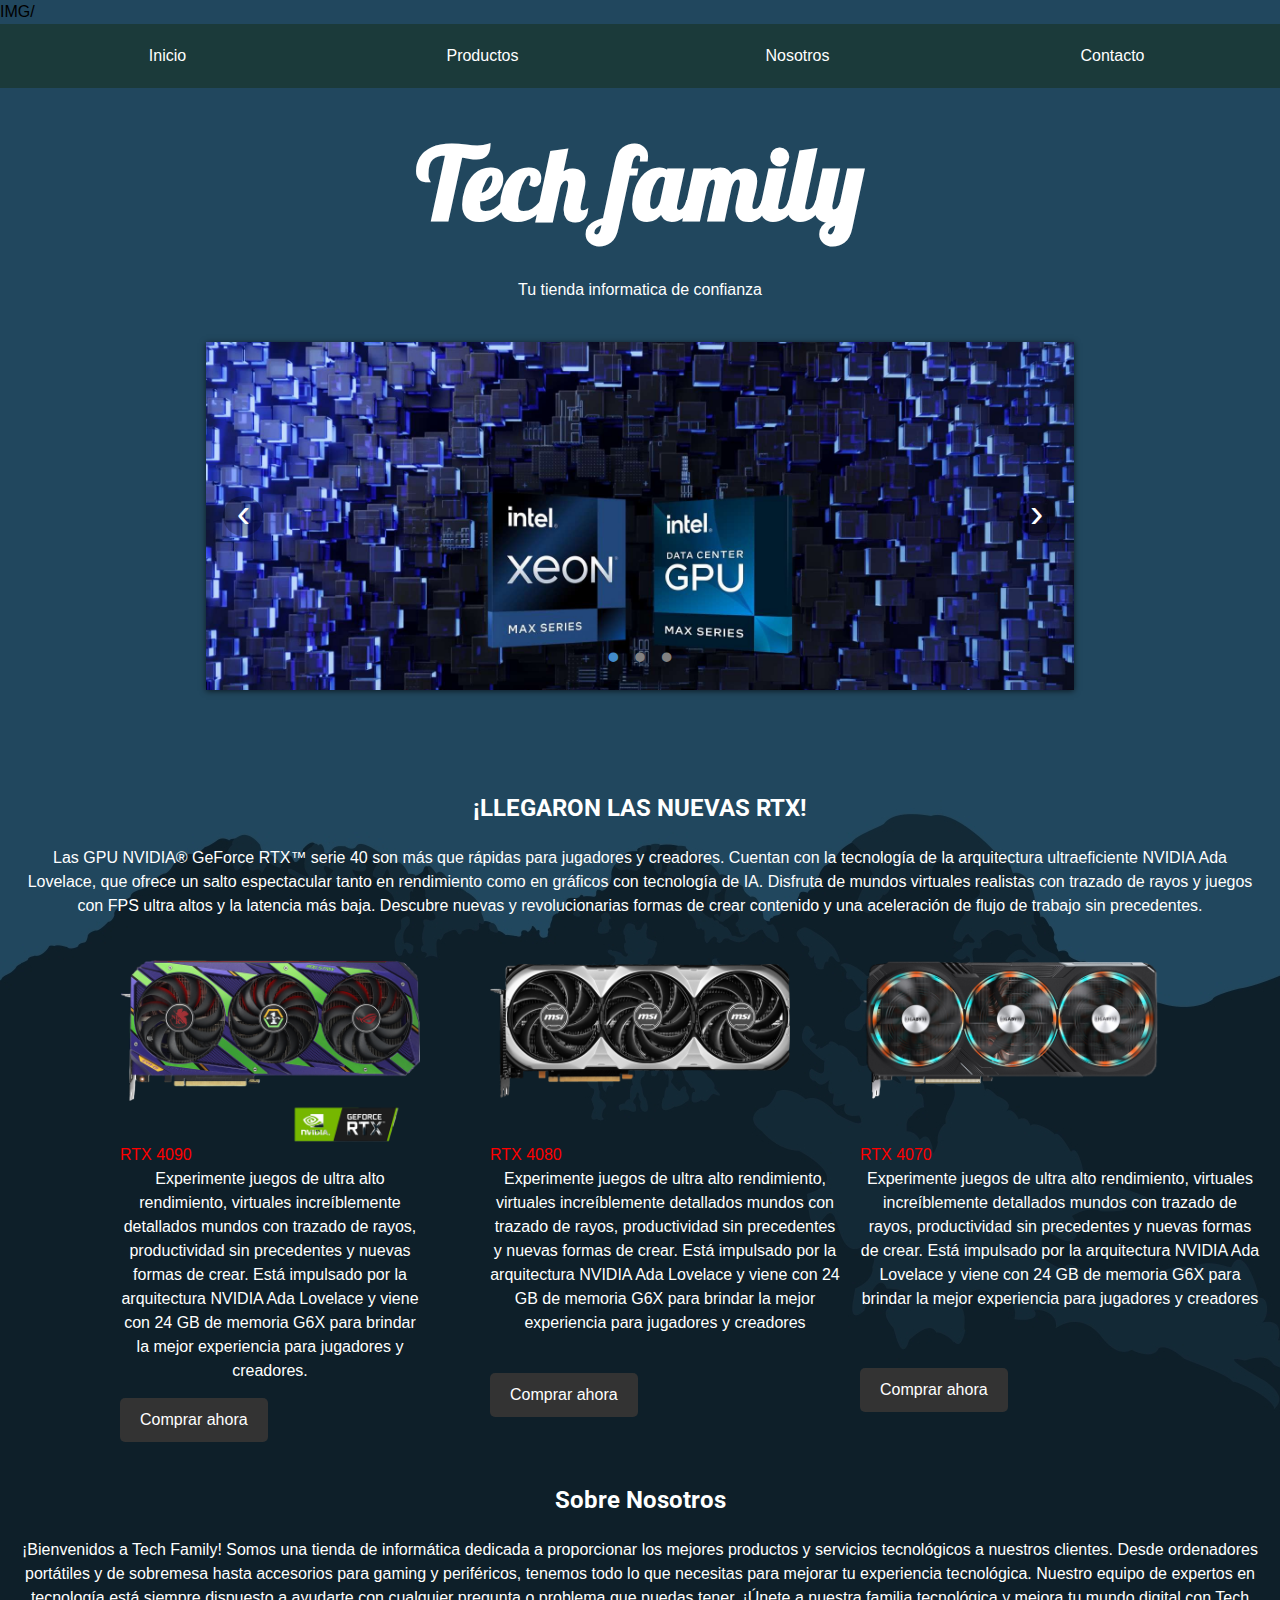
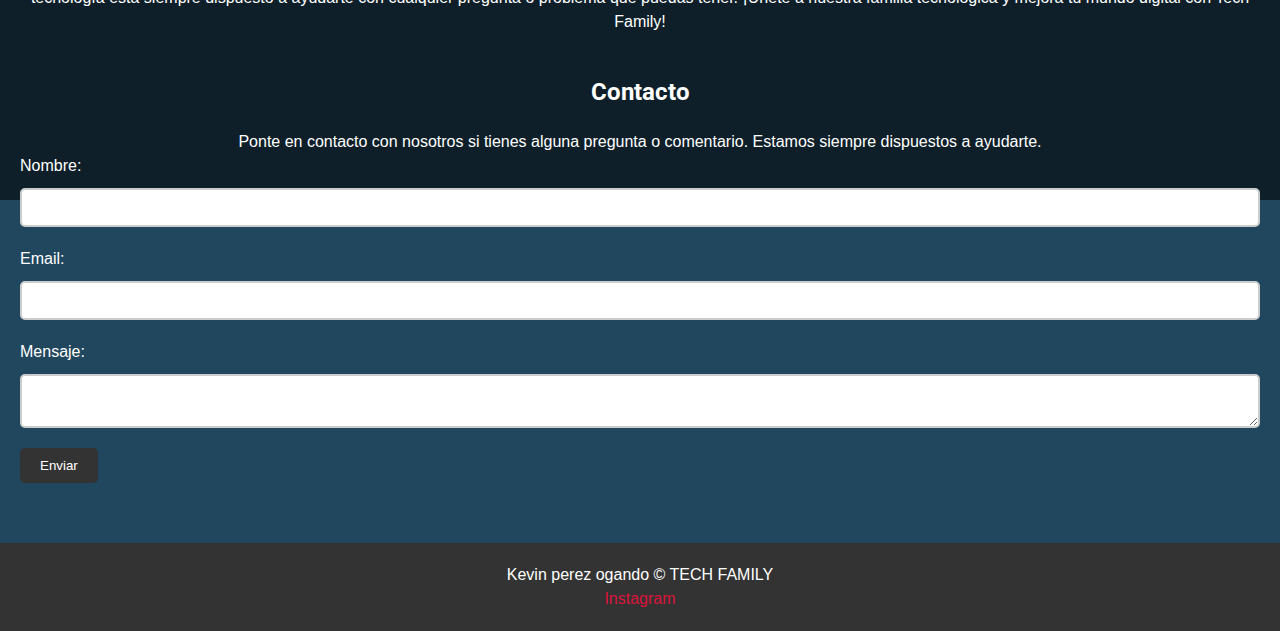
<file: index.html>
IMG/<!DOCTYPE html>
<html lang="es">
<head>
  <meta charset="UTF-8">
  <meta name="viewport" content="width=device-width, initial-scale=1.0">
  <link rel="stylesheet" href="estilo.css">
  <link rel="preconnect" href="https://fonts.googleapis.com">
<link rel="preconnect" href="https://fonts.gstatic.com" crossorigin>
<link href="https://fonts.googleapis.com/css2?family=Shrikhand&display=swap" rel="stylesheet">
<link rel="preconnect" href="https://fonts.googleapis.com">
<link rel="preconnect" href="https://fonts.gstatic.com" crossorigin>
<link href="https://fonts.googleapis.com/css2?family=Roboto&display=swap" rel="stylesheet">
<link rel="preconnect" href="https://fonts.googleapis.com">
<link rel="preconnect" href="https://fonts.gstatic.com" crossorigin>
<link href="https://fonts.googleapis.com/css2?family=Lobster&display=swap" rel="stylesheet">
  <title>kevin Perez Ogando</title>
</head>
<body>
  <header>
    <nav>
      <ul>
        <li><a href="#inicio">Inicio</a></li>
        <li><a href="#productos">Productos</a></li>
        <li><a href="#nosotros">Nosotros</a></li>
        <li><a href="#contacto">Contacto</a></li>
      </ul>
    </nav>
  </header>

  <main>
    <section id="inicio">
      <h1>Tech family</h1>
      <p>Tu tienda informatica de confianza</p>
    </section>
    <div class="slide">
        <div class="slide-inner">
            <input class="slide-open" type="radio" id="slide-1" 
                  name="slide" aria-hidden="true" hidden="" checked="checked">
            <div class="slide-item">
                <img src="IMG/carrusel1.2.jpg">
            </div>
            <input class="slide-open" type="radio" id="slide-2" 
                  name="slide" aria-hidden="true" hidden="">
            <div class="slide-item">
                <img src="IMG/carrusel2.webp">
            </div>
            <input class="slide-open" type="radio" id="slide-3" 
                  name="slide" aria-hidden="true" hidden="">
            <div class="slide-item">
                <img src="IMG/carrusel3.jpg">
            </div>
            <label for="slide-3" class="slide-control prev control-1">‹</label>
            <label for="slide-2" class="slide-control next control-1">›</label>
            <label for="slide-1" class="slide-control prev control-2">‹</label>
            <label for="slide-3" class="slide-control next control-2">›</label>
            <label for="slide-2" class="slide-control prev control-3">‹</label>
            <label for="slide-1" class="slide-control next control-3">›</label>
            <ol class="slide-indicador">
                <li>
                    <label for="slide-1" class="slide-circulo">•</label>
                </li>
                <li>
                    <label for="slide-2" class="slide-circulo">•</label>
                </li>
                <li>
                    <label for="slide-3" class="slide-circulo">•</label>
                </li>
            </ol>
        </div>
    </div>

    <section id="productos">
      <h2> ¡LLEGARON LAS NUEVAS RTX!</h2>
      <p>Las GPU NVIDIA® GeForce RTX™ serie 40 son más que rápidas para jugadores y creadores. Cuentan con la tecnología de la arquitectura ultraeficiente NVIDIA Ada Lovelace, que ofrece un salto espectacular tanto en rendimiento como en gráficos con tecnología de IA. Disfruta de mundos virtuales realistas con trazado de rayos y juegos con FPS ultra altos y la latencia más baja. Descubre nuevas y revolucionarias formas de crear contenido y una aceleración de flujo de trabajo sin precedentes.</p>
      <ul>
        <li class="producto1">
          <div>
            <img src="IMG/14-126-579-V16.png" alt="nvidia">
            <figcaption>RTX 4090</figcaption>
          </div>
          <p class="descripcion">Experimente juegos de ultra alto rendimiento, virtuales increíblemente detallados mundos con trazado de rayos, productividad sin precedentes y nuevas formas de crear. Está impulsado por la arquitectura NVIDIA Ada Lovelace y viene con 24 GB de memoria G6X para brindar la mejor experiencia para jugadores y creadores.</p>
          <div class="botoncompra1">
          <a href="compra1.html" target="_blank">Comprar ahora</a>
          </div>
        </li>
        <li class="producto2">
          <figure>
            <img src="IMG/14-137-765-01.png" alt="Producto 2">
            <figcaption>RTX 4080</figcaption>
          </figure>
          <p class="descripcion">Experimente juegos de ultra alto rendimiento, virtuales increíblemente detallados mundos con trazado de rayos, productividad sin precedentes y nuevas formas de crear. Está impulsado por la arquitectura NVIDIA Ada Lovelace y viene con 24 GB de memoria G6X para brindar la mejor experiencia para jugadores y creadores</p>
          <div class="botoncompra2">
          <a href="compra2.html" target="_blank">Comprar ahora</a>
          </div>
        </li>
        <li>
          <figure>
            <img src="IMG/14-932-561-23.png" alt="Producto 3">
            <figcaption>RTX 4070</figcaption>
          </figure>
          <p class="descripcion">Experimente juegos de ultra alto rendimiento, virtuales increíblemente detallados mundos con trazado de rayos, productividad sin precedentes y nuevas formas de crear. Está impulsado por la arquitectura NVIDIA Ada Lovelace y viene con 24 GB de memoria G6X para brindar la mejor experiencia para jugadores y creadores</p>
          <div class="botoncompra3">
          <a href="compra3.html" target="_blank">Comprar ahora</a>
          </div>
        </li>
      </ul>
    </section>

    <section id="nosotros">
      <h2>Sobre Nosotros</h2>
      <p>¡Bienvenidos a Tech Family! Somos una tienda de informática dedicada a proporcionar los mejores productos y servicios tecnológicos a nuestros clientes. Desde ordenadores portátiles y de sobremesa hasta accesorios para gaming y periféricos, tenemos todo lo que necesitas para mejorar tu experiencia tecnológica. Nuestro equipo de expertos en tecnología está siempre dispuesto a ayudarte con cualquier pregunta o problema que puedas tener. ¡Únete a nuestra familia tecnológica y mejora tu mundo digital con Tech Family!</p>
    </section>

<div class="fondo2">
    <section id="contacto">
      <h2>Contacto</h2>
      <p>Ponte en contacto con nosotros si tienes alguna pregunta o comentario. Estamos siempre dispuestos a ayudarte.</p>
      <form>
        <label for="nombre">Nombre:</label>
        <input type="text" id="nombre" name="nombre" required>

        <label for="email">Email:</label>
        <input type="email" id="email" name="email" required>

        <label for="mensaje">Mensaje:</label>
        <textarea id="mensaje" name="mensaje" required></textarea>

        <button type="submit">Enviar</button>
      </form>
    </section>
  </main>

  <footer>
    <p>Kevin perez ogando &copy; TECH FAMILY</p>
    <a href="https://www.instagram.com/" target="_blank">Instagram</a>
  </footer>
</div>
</body>
</html>
</file>
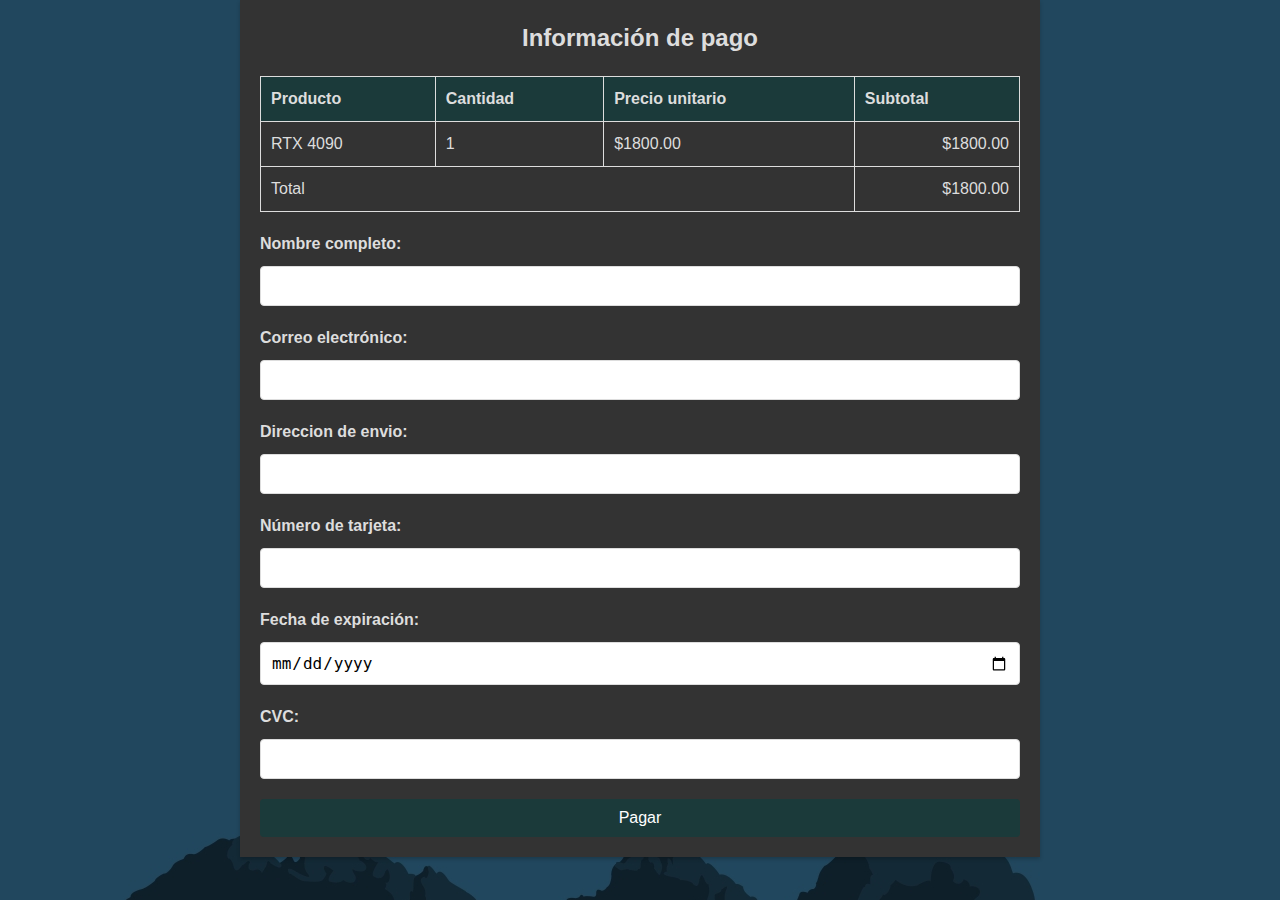
<file: compra1.html>
<!DOCTYPE html>
<html lang="en">
<head>
    <meta charset="UTF-8">
    <meta http-equiv="X-UA-Compatible" content="IE=edge">
    <meta name="viewport" content="width=device-width, initial-scale=1.0">
    <link rel="stylesheet" href="estilo.css">
    <title>Document</title>
</head>
<body>
  <div class="checkout">
    <h2>Información de pago</h2>
    <table>
      <thead>
        <tr>
          <th>Producto</th>
          <th>Cantidad</th>
          <th>Precio unitario</th>
          <th>Subtotal</th>
        </tr>
      </thead>
      <tbody>
        <tr>
          <td>RTX 4090</td>
          <td>1</td>
          <td>$1800.00</td>
          <td>$1800.00</td>
        </tr>
      </tbody>
      <tfoot>
        <tr>
          <td colspan="3">Total</td>
          <td>$1800.00</td>
        </tr>
      </tfoot>
    </table>
    <form>
      <label for="name">Nombre completo:</label>
      <input type="text" id="name" name="name" required>
      <label for="email">Correo electrónico:</label>
      <input type="email" id="email" name="email" required>
      <label for="direccion">Direccion de envio:</label>
      <input type="text" id="direccion" name="direccion" required>
      <label for="card-number">Número de tarjeta:</label>
      <input type="number" id="card-number" name="card-number" required maxlength="10">
      <label for="card-expiry">Fecha de expiración:</label>
      <input type="date" id="card-expiry" name="card-expiry" required>
      <label for="card-cvc">CVC:</label>
      <input type="number" id="card-cvc" name="card-cvc" required minlength="3" maxlength="3">
      <button type="submit">Pagar</button>
    </form>
  </div>
    
</body>
</html>
</file>
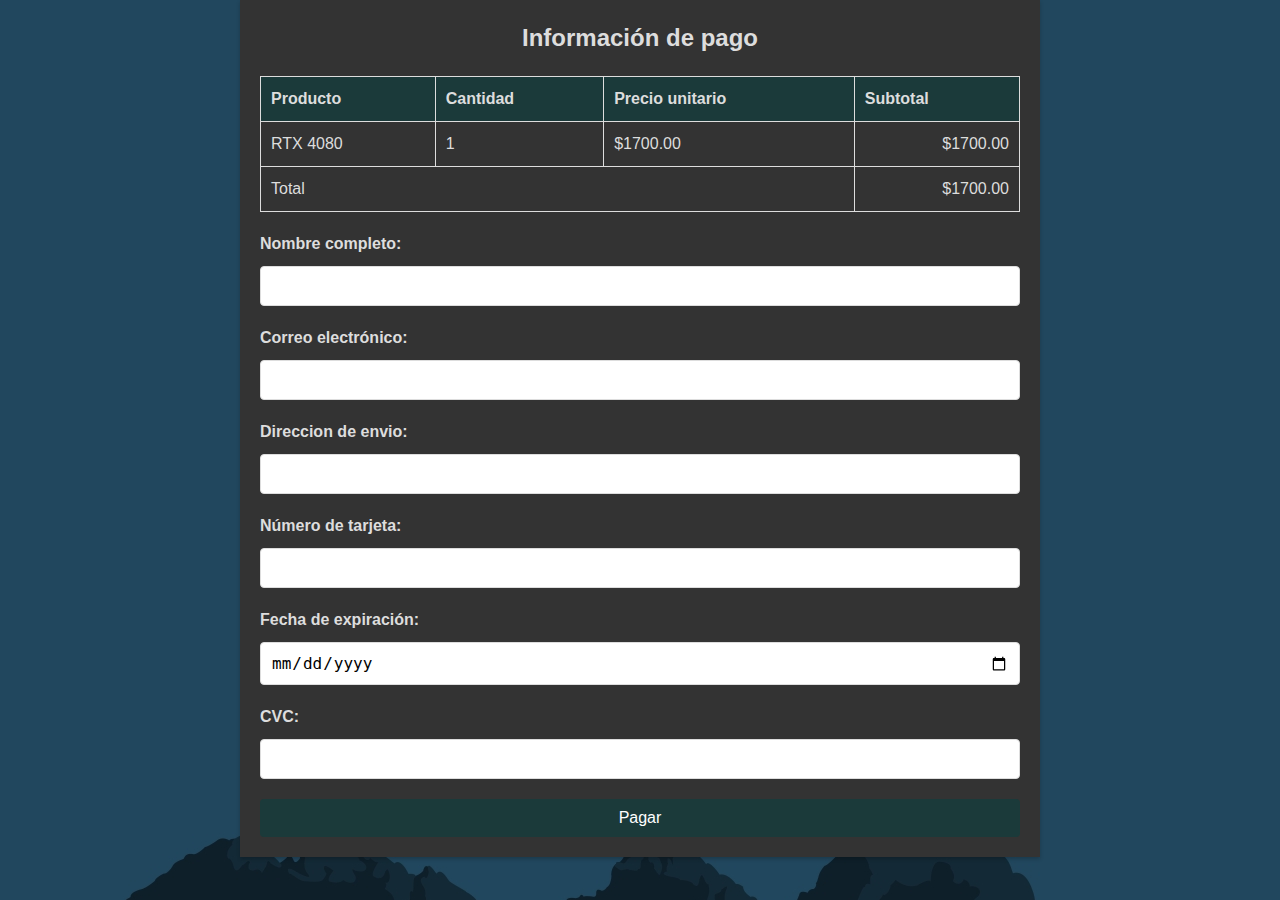
<file: compra2.html>
<!DOCTYPE html>
<html lang="en">
<head>
    <meta charset="UTF-8">
    <meta http-equiv="X-UA-Compatible" content="IE=edge">
    <meta name="viewport" content="width=device-width, initial-scale=1.0">
    <link rel="stylesheet" href="estilo.css">
    <title>compra</title>
</head>
<body>
    <div class="checkout">
        <h2>Información de pago</h2>
        <table>
          <thead>
            <tr>
              <th>Producto</th>
              <th>Cantidad</th>
              <th>Precio unitario</th>
              <th>Subtotal</th>
            </tr>
          </thead>
          <tbody>
            <tr>
              <td>RTX 4080</td>
              <td>1</td>
              <td>$1700.00</td>
              <td>$1700.00</td>
            </tr>
          </tbody>
          <tfoot>
            <tr>
              <td colspan="3">Total</td>
              <td>$1700.00</td>
            </tr>
          </tfoot>
        </table>
        <form>
          <label for="name">Nombre completo:</label>
          <input type="text" id="name" name="name" required>
          <label for="email">Correo electrónico:</label>
          <input type="email" id="email" name="email" required>
          <label for="direccion">Direccion de envio:</label>
          <input type="text" id="direccion" name="direccion" required>
          <label for="card-number">Número de tarjeta:</label>
          <input type="number" id="card-number" name="card-number" required maxlength="10">
          <label for="card-expiry">Fecha de expiración:</label>
          <input type="date" id="card-expiry" name="card-expiry" required>
          <label for="card-cvc">CVC:</label>
          <input type="number" id="card-cvc" name="card-cvc" required minlength="3" maxlength="3">
          <button type="submit">Pagar</button>
        </form>
      </div>
      
      
    
</body>
</html>
</file>
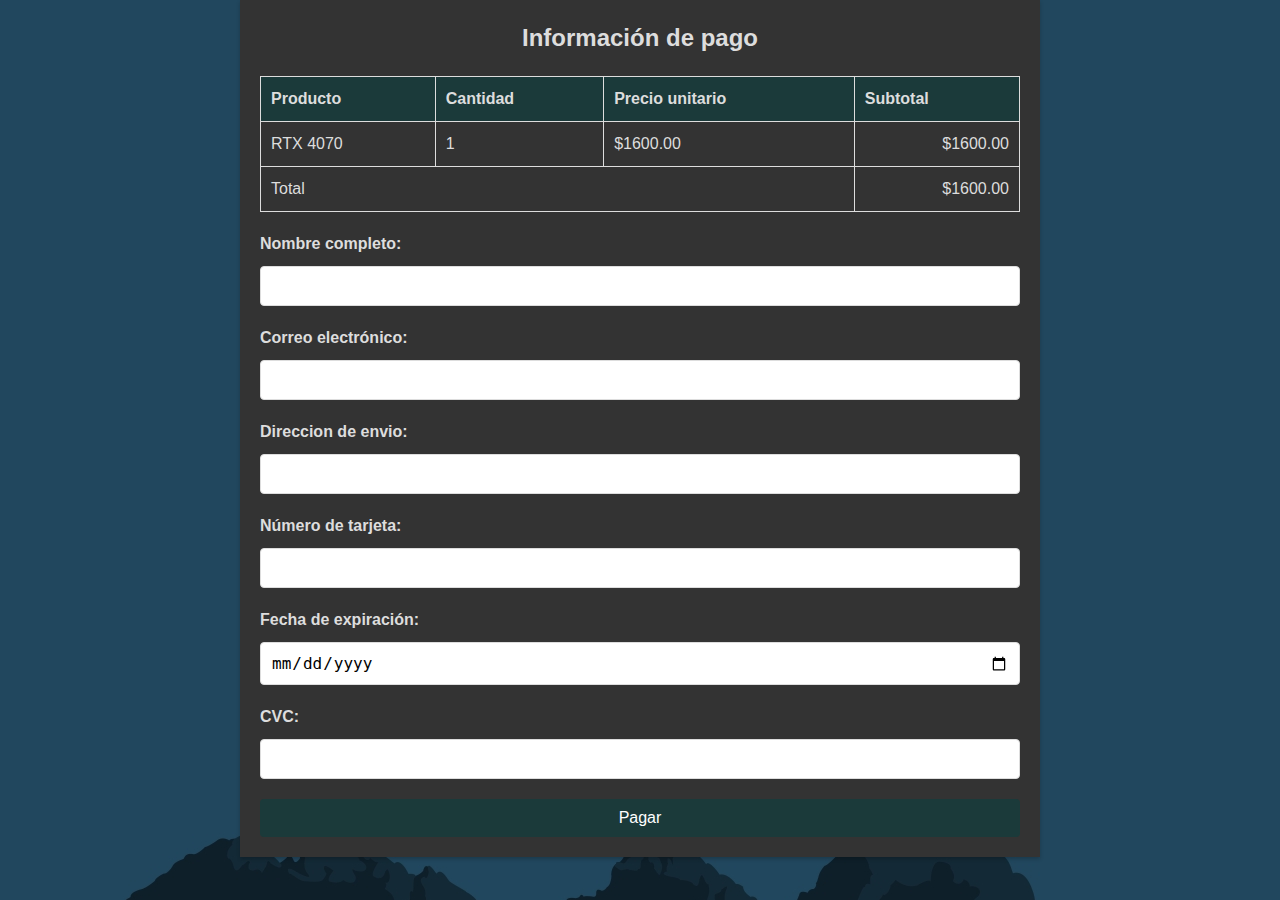
<file: compra3.html>
<!DOCTYPE html>
<html lang="en">
<head>
    <meta charset="UTF-8">
    <meta http-equiv="X-UA-Compatible" content="IE=edge">
    <meta name="viewport" content="width=device-width, initial-scale=1.0">
    <link rel="stylesheet" href="estilo.css">
    <title>Document</title>
</head>
<body>
    <div class="checkout">
        <h2>Información de pago</h2>
        <table>
          <thead>
            <tr>
              <th>Producto</th>
              <th>Cantidad</th>
              <th>Precio unitario</th>
              <th>Subtotal</th>
            </tr>
          </thead>
          <tbody>
            <tr>
              <td>RTX 4070</td>
              <td>1</td>
              <td>$1600.00</td>
              <td>$1600.00</td>
            </tr>
          </tbody>
          <tfoot>
            <tr>
              <td colspan="3">Total</td>
              <td>$1600.00</td>
            </tr>
          </tfoot>
        </table>
        <form>
          <label for="name">Nombre completo:</label>
          <input type="text" id="name" name="name" required>
          <label for="email">Correo electrónico:</label>
          <input type="email" id="email" name="email" required>
          <label for="direccion">Direccion de envio:</label>
          <input type="text" id="direccion" name="direccion" required>
          <label for="card-number">Número de tarjeta:</label>
          <input type="number" id="card-number" name="card-number" required maxlength="10">
          <label for="card-expiry">Fecha de expiración:</label>
          <input type="date" id="card-expiry" name="card-expiry" required>
          <label for="card-cvc">CVC:</label>
          <input type="number" id="card-cvc" name="card-cvc" required minlength="3" maxlength="3">
          <button type="submit">Pagar</button>
        </form>
      </div>
      
      
    
</body>
</html>
</file>
<file: estilo.css>
/* Estilos generales */
* {
    box-sizing: border-box;
    margin: 0;
    padding: 0;
  }
  
  body {
    font-family: Arial, sans-serif;
    font-size: 16px;
    line-height: 1.5;
    background-image: url(IMG/montañas.jpg);
  }
 
  header {
    background-color:rgb(27, 58, 58);
    color: #fff;
    padding: 20px;
  }
  
  nav ul {
    list-style: none;
    
    
    
  }
  
  nav li {
    margin-right: 20px;
    margin: 0 auto;
  }
  
  nav a {
    color: #fff;
    text-decoration: none;
   

  }
  nav a:hover{
    color: #428bca;
  }

  #inicio h1{
    font-size: 100px;
    font-family: 'Lobster', cursive;
    
    
  }
  
  main {
    padding: 20px;
  }
  
  section {
    margin-bottom: 40px;
    color: #fff;
    
  }
  section p{
    text-align: center;
  }

  
  h1, h2 {
    margin-bottom: 20px;
    text-align: center;
    font-family: 'Roboto', sans-serif;
    size: 50px;
    
  }

  
  ul {
    list-style: none;
    display: grid;
    grid-template-columns: repeat(auto-fit, minmax(250px, 1fr));
    grid-gap: 20px;
  }
  
  li p {
    margin-bottom: 10px;
  }
  section img{
    width: 300px;
    
   

  }
  
  #productos ul{
    margin: auto auto;
  }
 
  section li a{
    display: inline-block;
    margin-top: 5px;
    background-color: #333;
    color: #fff;
    padding: 10px 20px;
    border: none;
    border-radius: 5px;
    cursor: pointer;
    transition: all 0.2s ease-in-out;
    text-decoration: none;
  }
  section li a:hover{
    background-color: #fff;
    color: #333;
    

  }
  #productos h2{
    margin-top: 100px;
  }

  .producto1{
    margin-left: 100px;

  }
  #productos figcaption{
    color: red;
    
  }
  .producto1 select{
    width: 50px;
  }
  .producto2{
    margin-left: 50px;

  }
  .botoncompra2{
    margin-top:33px;
  }
  .botoncompra3{
    margin-top:52px;
  }

  button {
    background-color: #333;
    color: #fff;
    padding: 10px 20px;
    border: none;
    border-radius: 5px;
    cursor: pointer;
    transition: all 0.2s ease-in-out;
  }
  
  button:hover {
    background-color: #fff;
    color: #333;
    
    
  }
  
    
    
  
    

  
  form label {
    display: block;
    margin-bottom: 10px;
  }
  
  form input, form textarea {
    display: block;
    margin-bottom: 20px;
    width: 100%;
    padding: 10px;
    border: 2px solid #ccc;
    border-radius: 5px;
  }
  
  form button {
    background-color: #333;
    color: #fff;
    padding: 10px 20px;
    border: none;
    border-radius: 5px;
    cursor: pointer;
    transition: all 0.2s ease-in-out;
  }
  
  form button:hover {
    background-color: #fff;
    color: #333;
  }
  
  footer {
    background-color: #333;
    color: #fff;
    text-align: center;
    padding: 20px;
  }
  footer a{
    text-decoration: none;
    color:crimson
  }
  
  /* Estilos específicos para dispositivos móviles */
  @media (max-width: 768px) {
    nav ul {
      flex-direction: column;
    }
  
    nav li {
      margin-bottom: 10px;
    }
  
    ul {
      grid-template-columns: 1fr;
    }
  }
  
  /* carrusel */
  .slide {
    position: relative;
    box-shadow: 0px 1px 6px rgba(0, 0, 0, 0.64);
    margin-top: 26px;
    width: 70%;
    margin:0 auto
}

.slide-inner {
    position: relative;
    overflow: hidden;
    width: 100%;
    height: calc( 300px + 3em);
}

.slide-open:checked + .slide-item {
    position: static;
    opacity: 100;
}

.slide-item {
    position: absolute;
    opacity: 0;
    -webkit-transition: opacity 0.6s ease-out;
    transition: opacity 0.6s ease-out;
}

.slide-item img {
    display: block;
    height: auto;
    max-width: 100%;
}

.slide-control {
    background: rgba(0, 0, 0, 0.28);
    border-radius: 50%;
    color: #fff;
    cursor: pointer;
    display: none;
    font-size: 40px;
    height: 40px;
    line-height: 35px;
    position: absolute;
    top: 50%;
    -webkit-transform: translate(0, -50%);
    cursor: pointer;
    -ms-transform: translate(0, -50%);
    transform: translate(0, -50%);
    text-align: center;
    width: 40px;
    z-index: 10;
}

.slide-control.prev {
    left: 2%;
}

.slide-control.next {
    right: 2%;
}

.slide-control:hover {
    background: rgba(0, 0, 0, 0.8);
    color: #aaaaaa;
}

#slide-1:checked ~ .control-1,
#slide-2:checked ~ .control-2,
#slide-3:checked ~ .control-3 {
    display: block;
}

.slide-indicador {
    list-style: none;
    margin: 0;
    padding: 0;
    position: absolute;
    bottom: 2%;
    left: 0;
    right: 0;
    text-align: center;
    z-index: 10;
}

.slide-indicador li {
    display: inline-block;
    margin: 0 5px;
}

.slide-circulo {
    color: #828282;
    cursor: pointer;
    display: block;
    font-size: 35px;
}

.slide-circulo:hover {
    color: #aaaaaa;
}

#slide-1:checked ~ .control-1 ~ .slide-indicador 
     li:nth-child(1) .slide-circulo,
#slide-2:checked ~ .control-2 ~ .slide-indicador 
      li:nth-child(2) .slide-circulo,
#slide-3:checked ~ .control-3 ~ .slide-indicador 
      li:nth-child(3) .slide-circulo {
    color: #428bca;
}

#titulo {
    width: 100%;
    position: absolute;
    padding: 0px;
    margin: 0px auto;
    text-align: center;
    font-size: 27px;
    color: rgba(255, 255, 255, 1);
    font-family: 'Open Sans', sans-serif;
    z-index: 9999;
    text-shadow: 0px 1px 2px rgba(0, 0, 0, 0.33), 
         -1px 0px 2px rgba(255, 255, 255, 0);
}

/*compras*/
.checkout {
    width: 100%;
    max-width: 800px;
    margin: 0 auto;
    padding: 20px;
    box-shadow: 0px 2px 4px rgba(0, 0, 0, 0.2);
   background-color: #333;
    color: #ddd;
  }
  
  .checkout h2 {
    font-size: 24px;
    margin-top: 0;
  }
  
  .checkout table {
    width: 100%;
    border-collapse: collapse;
    margin-bottom: 20px;
  }
  
  .checkout table th,
  .checkout table td {
    padding: 10px;
    text-align: left;
    border: 1px solid #ddd;
  }
  
  .checkout table th {
    color:#ddd;
    font-weight: bold;
    background-color: rgb(27, 58, 58);
  }
  
  .checkout table td:last-child {
    text-align: right;
  }
  
  .checkout form {
    display: flex;
    flex-direction: column;
  }
  
  .checkout form label {
    margin-bottom: 10px;
    font-weight: bold;
  }
  
  .checkout form input,
  .checkout form select {
    padding: 10px;
    margin-bottom: 20px;
    border: 1px solid #ddd;
    border-radius: 4px;
    font-size: 16px;
   
}

.checkout form input:focus,
.checkout form select:focus {
outline: none;
border-color: #777;
}

.checkout form button {
padding: 10px;
background-color: rgb(27, 58, 58);
color: #fff;
border: none;
border-radius: 4px;
font-size: 16px;
cursor: pointer;
transition: background-color 0.2s ease-in-out;
}

.checkout form button:hover {
background-color:  rgb(30, 70, 40);
}
</file>
